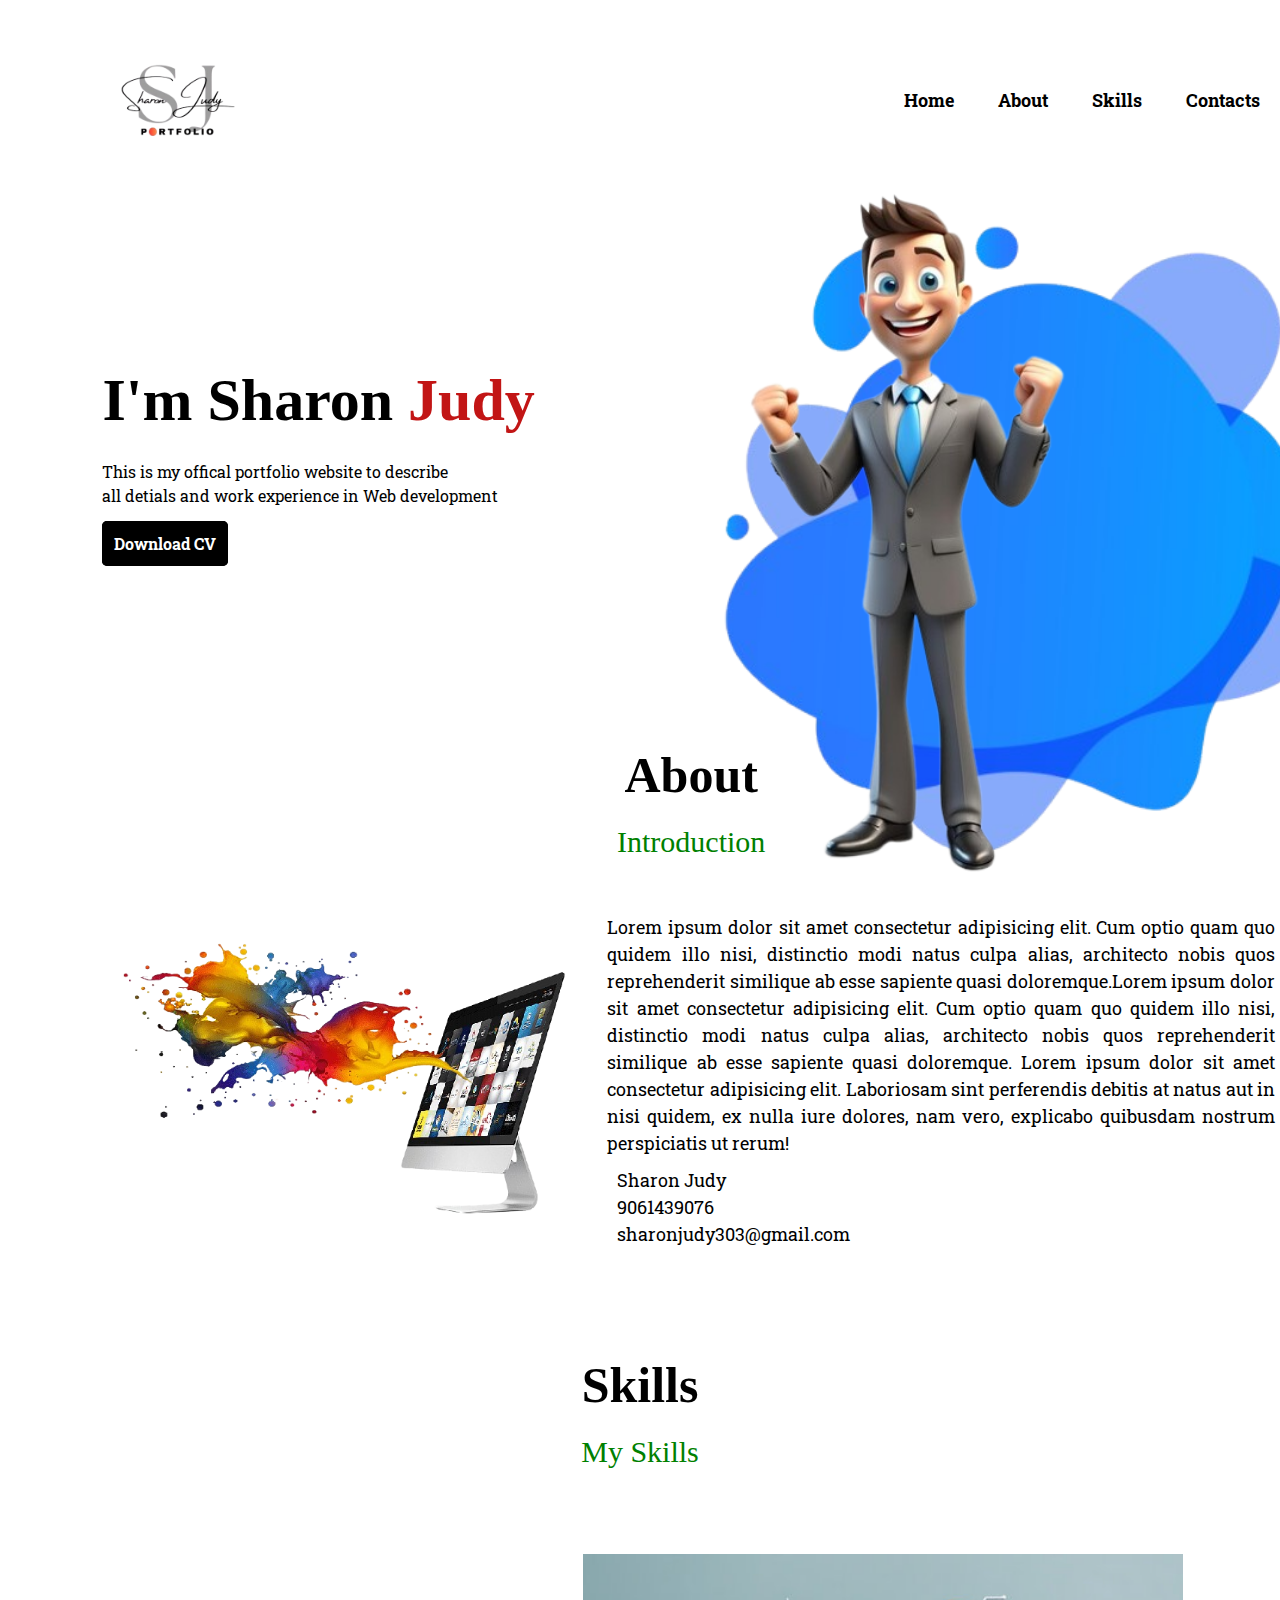
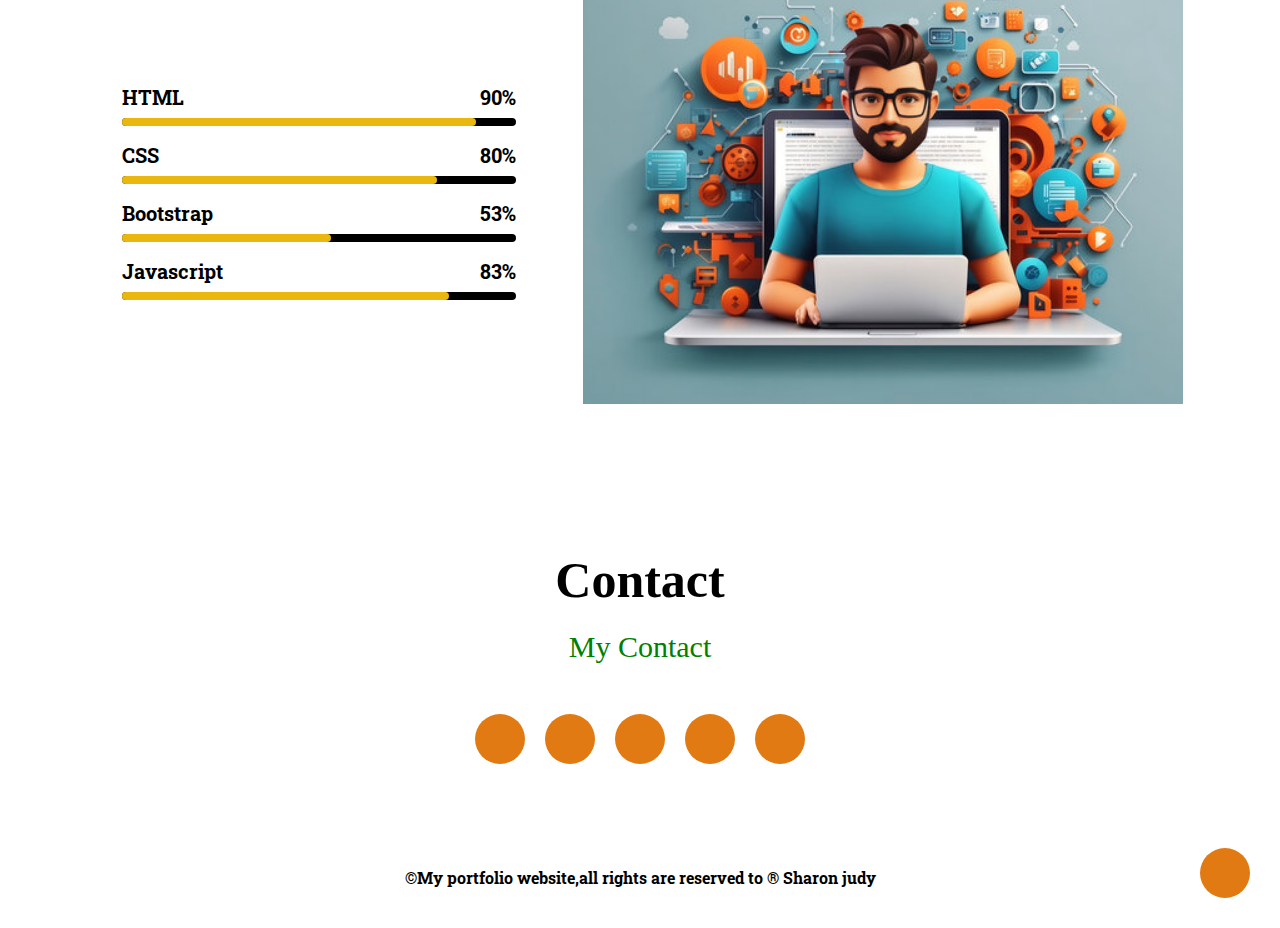
<file: index.html>
<!DOCTYPE html>
<html lang="en">
<head>
    <meta charset="UTF-8">
    <meta name="viewport" content="width=device-width, initial-scale=1.0">
    <title>Document</title>
    <!-- CSS -->
    <link rel="stylesheet" href="./style.css">
    <!-- google font -->
    <link rel="preconnect" href="https://fonts.googleapis.com">
    <link rel="preconnect" href="https://fonts.gstatic.com" crossorigin>
    <link href="https://fonts.googleapis.com/css2?family=Roboto+Slab:wght@100..900&family=Rochester&display=swap" rel="stylesheet">
    <!-- fontawosome - icons -->
    <link rel="stylesheet" href="https://cdnjs.cloudflare.com/ajax/libs/font-awesome/6.6.0/css/all.min.css" integrity="sha512-Kc323vGBEqzTmouAECnVceyQqyqdsSiqLQISBL29aUW4U/M7pSPA/gEUZQqv1cwx4OnYxTxve5UMg5GT6L4JJg==" crossorigin="anonymous" referrerpolicy="no-referrer" />
</head>
<body>
    <div id="container">

        <!-- nav -->
         <nav>
            
            <img id="logo" src="./images/2-removebg-preview.png" alt="">

            <ul>
                <li class="list-items"><a href="#home" class="links">Home</a></li>

                <li class="list-items"><a href="#about" class="links">About</a></li>

                <li class="list-items"><a href="#skills" class="links">Skills</a></li>

                <li class="list-items"><a href="#contacts" class="links">Contacts</a></li>
            </ul>

         </nav>

         <!-- home -->
          <section id="home">

            <div class="home-content">
                <h1 id="uname">I'm Sharon <span id="lname">Judy</span></h1>
                <p class="personal-detials">This is my offical portfolio website to describe<br>
                all detials and work experience in Web development</p>
                <a  class="dwnld" href="./resumesharonjudy.pdf"  target="_blank" download="">Download CV</a>

            </div>

            <div class="home-images">
                <img class="group" id="shape" src="./images/back.png">
                <img class="group" id="boy" src="./images/imgof boy.png">

            </div>

          </section>
<!-- about -->
          <section id="about">
            <div class="section-head">
                <h1 class="main-head">About</h1><br>
                <span class="sub-head">Introduction</span>

            </div>
            <div class="about-body">
               <div class="about-img"><img src="./images/png-clipart-web-development-colour-hub-web-design-graphic-design-creative-advertising-television-gadget-removebg-preview.png"></div>

               <div class="about-content">
                <p>Lorem ipsum dolor sit amet consectetur adipisicing elit. Cum optio quam quo quidem illo nisi, distinctio modi natus culpa alias, architecto nobis quos reprehenderit similique ab esse sapiente quasi doloremque.Lorem ipsum dolor sit amet consectetur adipisicing elit. Cum optio quam quo quidem illo nisi, distinctio modi natus culpa alias, architecto nobis quos reprehenderit similique ab esse sapiente quasi doloremque.
                Lorem ipsum dolor sit amet consectetur adipisicing elit. Laboriosam sint perferendis debitis at natus aut in nisi quidem, ex nulla iure dolores, nam vero, explicabo quibusdam nostrum perspiciatis ut rerum!
                </p>
                <div class="information" >
                    
                    <!-- name -->

                    <div class="info-box">
                        <i class="fa-solid fa-user"></i>
                        <span>Sharon Judy</span>

                    </div>
                    <div class="phn" >
                        <i class="fa-solid fa-phone"></i>
                        <span>9061439076</span>
                    </div>
                    <div class="email">
                        <i class="fa-solid fa-envelope"></i>
                        <span>sharonjudy303@gmail.com</span>
                    </div>
                </div>
               </div>
            </div>
          </section>
          <!-- skills -->
           <section id="skills">
                <div class="section-head">
                    <h1 class="main-head">Skills</h1><br>
                    <span class="sub-head">My Skills</span>
    
                </div>
                
            <div class="skill-body">
                <div class="progress-bar">
                    <!-- progress bar -->

                    <!-- html bar -->

                    <div class="bar">
                        <h1 class="bar-head">HTML</h1>
                        <span class="bar-percent">90%</span>

                        <div class="base-bar"></div>
                        <div class="base-bar html-bar" ></div>

                    </div>

                    <!-- css -->
                    <div class="bar">
                        <h1 class="bar-head">CSS</h1>
                        <span class="bar-percent">80%</span>

                        <div class="base-bar"></div>
                        <div class="base-bar css-bar" ></div>

                    </div>

                    <!-- bootstrap -->
                    <div class="bar">
                        <h1 class="bar-head">Bootstrap</h1>
                        <span class="bar-percent">53%</span>

                        <div class="base-bar"></div>
                        <div class="base-bar bootstrap-bar" ></div>

                    </div>

                    <!-- javscript -->
                    <div class="bar">
                        <h1 class="bar-head">Javascript</h1>
                        <span class="bar-percent">83%</span>

                        <div class="base-bar"></div>
                        <div class="base-bar js-bar" ></div>

                    </div>


                </div>
                <div class="skill-image">
                    <img id="my-skills" src="./images/skillimage.jpg" alt="">

                </div>

            </div>
           </section>
           <!-- contact -->
            <section id="contacts">

                <div class="section-head">
                    <h1 class="main-head">Contact</h1><br>
                    <span class="sub-head">My Contact</span>
    
                </div>

                <div class="cont-icon">
                    <div class="icon">
                        <a class="social" href="https://www.linkedin.com/feed/" target="_blank"><i class="fa-brands fa-linkedin"></i></a>
                    </div>
                    <div class="icon">
                       <a class="social" href="https://github.com/" target="_blank"> <i class="fa-brands fa-github"></i></a>
                    </div>
                    <div class="icon">
                       <a class="social" href="https://x.com/i/flow/login" target="_blank"> <i class="fa-brands fa-twitter"></i></a>
                    </div>
                    <div class="icon">
                        <a class="social" href="https://www.facebook.com/login/" target="_blank"><i class="fa-brands fa-facebook"></i></a>
                    </div>
                    <div class="icon">
                       <a class="social" href="https://www.instagram.com/accounts/login/?hl=en" target="_blank"> <i class="fa-brands fa-instagram"></i></a>
                    </div>
                </div>


            </section>

            <!-- footer -->
             <footer>

                 <p id="copyright" > &copy;My portfolio website,all rights are reserved to &reg; Sharon judy</p>
             </footer>

             <div class="icon" id="up-arrow">
                <a class="social" href="#container">
                    <i class="fa-solid fa-angle-up"></i>
                </a>
             </div>
        



    </div>
</body>
</html>
</file>
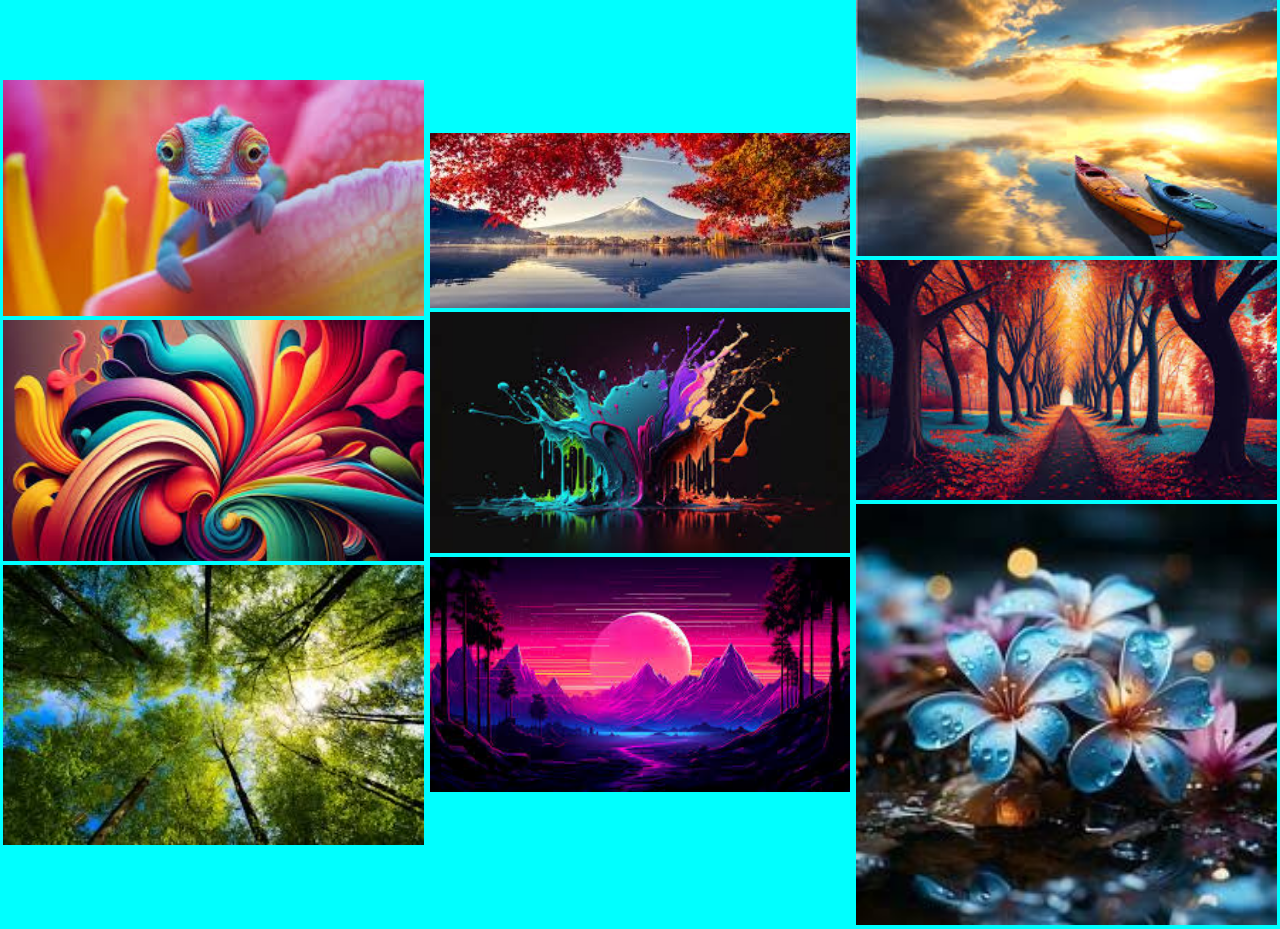
<file: image-gallery/image-gallery.html>
<!DOCTYPE html>
<html lang="en">
<head>
    <meta charset="UTF-8">
    <meta name="viewport" content="width=device-width, initial-scale=1.0">
    <title>Document</title>
    <link rel="stylesheet" href="./image-gallery.css">
</head>
<body>

    <div class="gallery">

        <div class="box">
                <img class="images1" src="./imagess/img1.jpeg">
                <img class="images2" src="./imagess/img2.jpeg">
                <img class="images3" src="./imagess/img3.jpeg">
        </div>

        <div class="box">        
                <img class="images4" src="./imagess/img4.jpeg">
                <img class="images5" src="./imagess/img7.jpeg">
                
                <img class="images7" src="./imagess/img9.jpeg">
        </div>
                
        <div class="box">
                <img class="images8" src="./imagess/img10.jpeg">
                <img class="images9" src="./imagess/img11.jpeg">
                <img class="images10" src="./imagess/img5.jpeg">

        </div>

    </div>
    

</body>
</html>
</file>
<file: style.css>
*{
    margin: 0;
    padding: 0;
    font-family: "Roboto Slab", serif;
}
#container{
    width: 100%;
    position: relative;
    height: 100vh;/*  viewport height */
}
#logo{
    width: 200px;
   
}
nav{
    display: flex;
    align-items: center;
    justify-content: space-between;
    margin-left: 80px;
    /* background-color: aquamarine; */

}
.list-items{
    display: inline;
    margin: 0px  20px;
}
.links{
    color: black;
    text-decoration: none;
    font-weight: bold;
    font-size: 18px;
       
}
/* pseudo class */

/* tagname:pesudocode{
 property/;value
} */

.links:hover{
    color: orangered;
    text-decoration: underline;
}
.home-content{
    margin: 13% 0% 0% 8%;
}
#uname{
    font-family: "Rochester", cursive;
    font-size: 60px;
    margin-bottom: 25px;
}
#lname{
    color:rgb(194, 21, 21);
    font-family: "Rochester", cursive;
}
.personal-detials{
    line-height: 1.5;
    margin-bottom: 25px;
}
.dwnld{
    background-color: black;
    color: white;
    border: 2px solid black;
    padding: 10px;
    border-radius: 5px;
    font-weight: bold;
    text-decoration: none;
}

.home-images{
    position: absolute;
    width: 45%;
    height: 80%;
    bottom:0;
    right: 40px;
}
.group{
    position:absolute;
    height: 100%;
    left:0;
    bottom: 0;
    transition: left 2s,bottom 1s;
}
.home-images:hover #shape{
    bottom: 20px;
}
.home-images:hover #boy{
    left: -20px;
}

#about{
    margin:15% 0% 0% 8%;
}
.section-head{
    display: flex;
    flex-direction: column;
    justify-content: center;
    align-items:center;
    margin: 50px;

}

.main-head{
    font-size: 50px;
    font-family:  "Rochester", cursive;
    
}
.sub-head{
    font-size: 30px;
    font-family:  "Rochester", cursive;
    color:green;
}

.about-img>img{
    width: 500px;
}
.about-body{
    display: flex;
    align-items: center;
    justify-content: space-between;

}
.about-content{
    font-size: 18px;
    padding: 5px;
    text-align: justify;
    line-height: 1.5;
    
}
.information{
    margin-top: 10px;
}
.info-box>span{
    margin-left:10px
}
.phn>span{
    margin-left:10px
}
.email>span{
    margin-left:10px
}
#skills{
    margin:8% 8% 0% 8%;
}

.skill-body{
    display: grid;
    /* grid-template-columns: 1fr 1fr; */
    grid-template-columns: repeat(2,1fr);
    margin-top: 20px;

    align-items: center;
    gap: 2rem ;
    /* 1rem=6px   */

}
#my-skills{
    width: 100%;
    margin: 20px;
}
.bar{
    display: flex;
    justify-content: space-between;
    align-items: center;
    padding: 1rem 0px;
    position: relative;
    margin-left: 20px;
}

.bar-head,.bar-percent{
    font-size: 20px;
    font-weight: bold;
}
.base-bar{
    width: 100%;
    background-color: black;
    height: 0.5rem;
    border-radius: 0.5rem;
    position: absolute;
    bottom: 0%;

}
.html-bar{
    width: 90%;
    background-color: rgb(234, 183, 15);
}
.css-bar{
    width: 80%;
    background-color: rgb(234, 183, 15);
}
.bootstrap-bar{
    width: 53%;
    background-color: rgb(234, 183, 15);
}
.js-bar{
    width: 83%;
    background-color: rgb(234, 183, 15);
}
.skill-image{
    margin:10px;
    padding: 5px;
    height: 500px;
    width: 600px;
}

#contacts{
    margin:8%;
}
.cont-icon{
    display: flex;
    justify-content: center;
    align-items: center;
   
}
.icon{
    height:50px;
    width: 50px;
    border-radius: 50%;
    /* border: 1px solid black; */

    display: flex;
    align-items: center;
    justify-content: center;
    background-color: rgb(225, 122, 18);
    margin: 0px 10px;

}
.social{
    color: black;
    font-size: 25px;
}
.icon:hover{
    background-image: linear-gradient(to bottom right,
    white,orange, red,yellow, blue);
 
    animation: rotate 2s;
}
.social:hover{
    color: white;
}
@keyframes rotate {
    0%{
        transform: rotate(30deg);
    }
    25%{
        transform: rotate(-30deg);
    }
    50%{
        transform: rotate(30deg);
    }
    80%{
        transform: rotate(-30deg);
    }
    100%{
        transform: rotate(30deg);
    }
    
}
#copyright{
    text-align: center;
    font-weight: bold;

}
#up-arrow{
    float: right;
    margin: -40px 30px 30px 0px;
}
html{
    scroll-behavior: smooth;
}


::-webkit-scrollbar{
    width: 15px;
    border-radius: 10px;
}

::-webkit-scrollbar-track{
    background-color: azure;
}

::-webkit-scrollbar-thumb{
    background-color: rgb(239, 125, 11);
    border-radius: 10px;
}
</file>
<file: image-gallery/image-gallery.css>
*{
 
    box-sizing: border-box
}


 body{
    margin: 0;
 }

 .gallery{
    display: flex;
    background-color: aqua;
    justify-content: space-between;
    align-items: center;
   

 }

.box{
  flex: 25%;
  object-fit: cover;
  padding: 0px 3px;
 

}
img{
    width: 100%;
    object-fit: cover;
   
}
</file>
